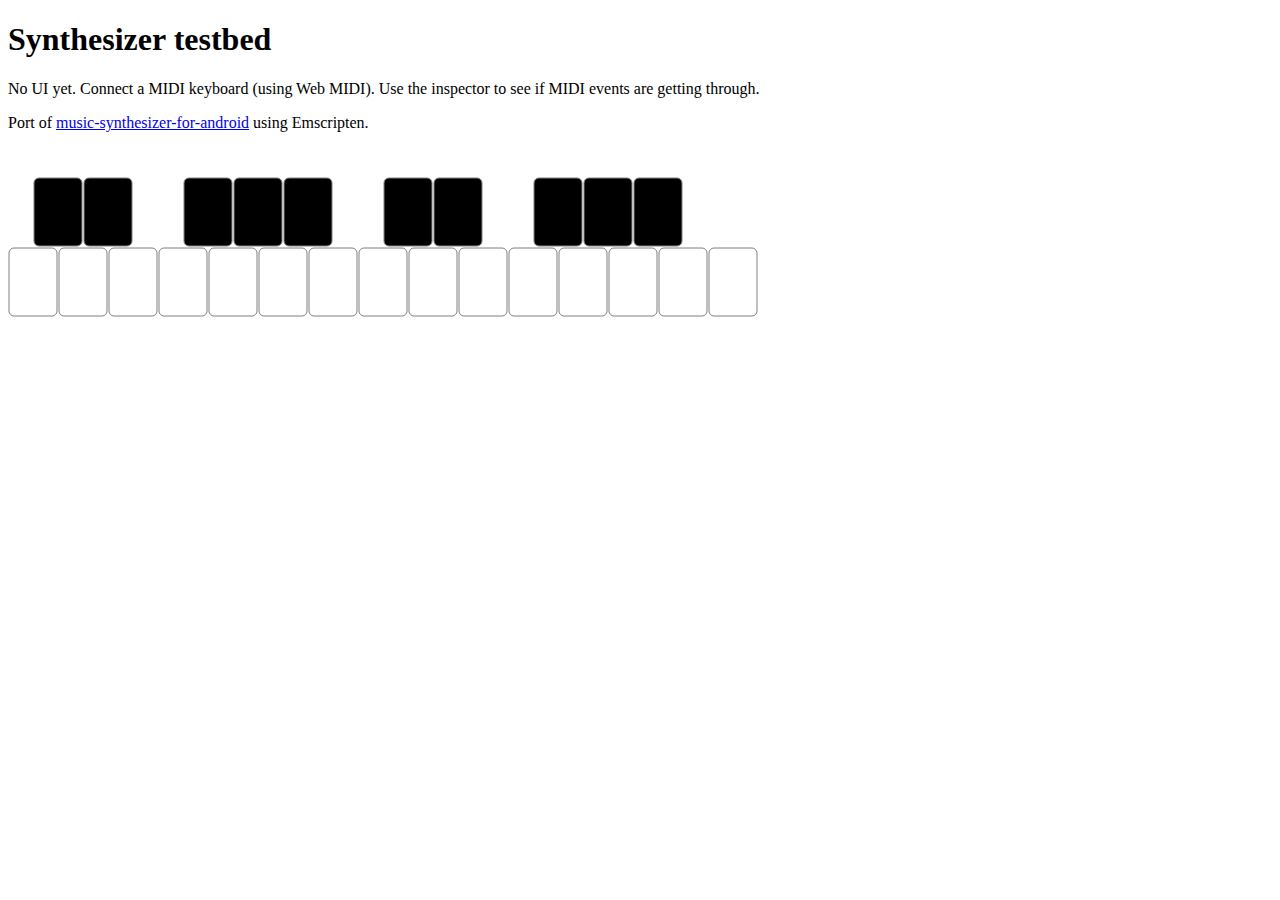
<file: app/src/main/jni/index.html>
<!doctype html>
<!--
Copyright 2017 Google Inc. All rights reserved.

Licensed under the Apache License, Version 2.0 (the "License");
you may not use this file except in compliance with the License.
You may obtain a copy of the License at

    http://www.apache.org/licenses/LICENSE-2.0

Unless required by applicable law or agreed to in writing, software
distributed under the License is distributed on an "AS IS" BASIS,
WITHOUT WARRANTIES OR CONDITIONS OF ANY KIND, either express or implied.
See the License for the specific language governing permissions and
limitations under the License.
-->
<html>
  <head>
    <title>Synthesizer testbed</title>
    <link rel="stylesheet" href="synth.css">
  </head>
  <body>
  <h1>Synthesizer testbed</h1>
  <script>
    var Module = {
        onRuntimeInitialized: function () {
            console.log('emscripten runtime initialized');
            window.emscriptenRuntimeReady = true;
            if (window.onEmscriptenRuntimeReady) {
                window.onEmscriptenRuntimeReady();
            }
        }
    }
  </script>
  <script src="synthcore.js"></script>
  <script src="audio.js"></script>
  <script src="ui.js"></script>
  <p>No UI yet. Connect a MIDI keyboard (using Web MIDI). Use the inspector
  to see if MIDI events are getting through.</p>
  <p>Port of <a href="https://github.com/google/music-synthesizer-for-android">music-synthesizer-for-android</a> using Emscripten.</p>
  <svg xmlns="http://www.w3.org/2000/svg" xmlns:xlink="http://www.w3.org/1999/xlink" 
   width='750px' height='300px' id="svg">
  </svg>
  </body>
</html>
</file>
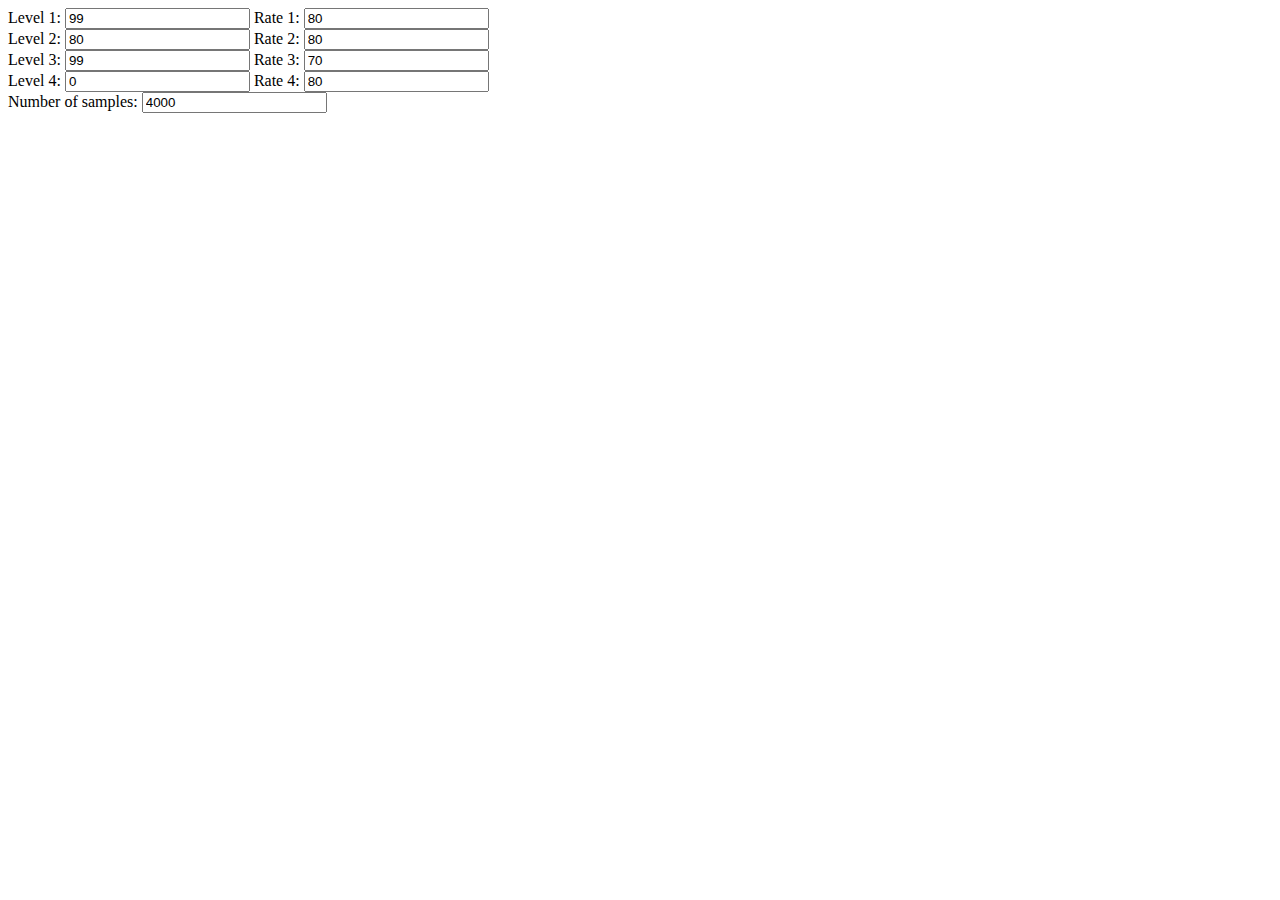
<file: wiki/img/env.html>
<html>
  <head>
    <script type="text/javascript" src="https://www.google.com/jsapi"></script>
    <script type="text/javascript">
      google.load("visualization", "1", {packages:["corechart"]});
      google.setOnLoadCallback(drawChart);
      function drawChart() {

        var options = {
          title: 'Wave form qr=60'
        };

        var chart = new google.visualization.LineChart(document.getElementById('chart_div'));
        //chart.draw(data, options);
        function redraw() {
          var params = [];
          for (var i = 0; i < 8; i++) {
            params.push(parseInt(document.getElementById("param" + i).value));
          }
          var nsamp = parseInt(document.getElementById("nsamp").value);
          var rawdata = envdata(params, nsamp);
          var data = google.visualization.arrayToDataTable(rawdata);
          chart.draw(data, {title: 'Envelope'});
        }
        for (var i = 0; i < 8; i++) {
          document.getElementById("param" + i).addEventListener("change", redraw);
        }
        document.getElementById("nsamp").addEventListener("change", redraw);
        redraw();
      }
    </script>
  </head>
  <body>
    Level 1: <input id="param0" type="text" value="99">
    Rate 1: <input id="param4" type="text" value="80"><br/>
    Level 2: <input id="param1" type="text" value="80">
    Rate 2: <input id="param5" type="text" value="80"><br/>
    Level 3: <input id="param2" type="text" value="99">
    Rate 3: <input id="param6" type="text" value="70"><br/>
    Level 4: <input id="param3" type="text" value="0">
    Rate 4: <input id="param7" type="text" value="80"><br/>
    Number of samples: <input id="nsamp" type="text" value="4000"><br/>
    <div id="chart_div" style="width: 900px; height: 500px;"></div>
  </body>
  <script>

var envmask = [[0, 1, 0, 1, 0, 1, 0, 1],
    [0, 1, 0, 1, 0, 1, 1, 1],
    [0, 1, 1, 1, 0, 1, 1, 1],
    [0, 1, 1, 1, 1, 1, 1, 1]];

var outputlevel = [0, 5, 9, 13, 17, 20, 23, 25, 27, 29, 31, 33, 35, 37, 39,
41, 42, 43, 45, 46, 48, 49, 50, 51, 52, 53, 54, 55, 56, 57, 58, 59, 60, 61,
62, 63, 64, 65, 66, 67, 68, 69, 70, 71, 72, 73, 74, 75, 76, 77, 78, 79, 80,
81, 82, 83, 84, 85, 86, 87, 88, 89, 90, 91, 92, 93, 94, 95, 96, 97, 98, 99,
100, 101, 102, 103, 104, 105, 106, 107, 108, 109, 110, 111, 112, 113, 114,
115, 116, 117, 118, 119, 120, 121, 122, 123, 124, 125, 126, 127];

function envenable(i, qr) {
  var shift = (qr >> 2) - 11;
  if (shift < 0) {
    var sm = (1 << -shift) - 1;
    if ((i & sm) != sm) return false;
    i >>= -shift;
  }
  return envmask[qr & 3][i & 7] != 0;
}

function attackstep(lev, i, qr) {
  var shift = (qr >> 2) - 11;
  if (!envenable(i, qr)) return lev;
  var slope = 17 - (lev >> 8);
  lev += slope << Math.max(shift, 0);
  return lev;
}

function decaystep(lev, i, qr) {
  var shift = (qr >> 2) - 11;
  if (!envenable(i, qr)) return lev;
  lev -= 1 << Math.max(shift, 0);
  return lev;
}

function Env(params) {
  this.params = params;
  this.level = 0;
  this.ix = 0;
  this.i = 0;
  this.down = true;
  this.advance(0);
}

Env.prototype.getsample = function() {
  if (envenable(this.i, this.qr) && (this.ix < 3 || (this.ix < 4 && !this.down))) {
    if (this.rising) {
      var lev = attackstep(this.level, this.i, this.qr);
      console.log(lev);
      if (lev >= this.targetlevel) {
        lev = this.targetlevel;
        this.advance(this.ix + 1);
      }
      this.level = lev;
    } else {
      var lev = decaystep(this.level, this.i, this.qr);
      if (lev <= this.targetlevel) {
        lev = this.targetlevel;
        this.advance(this.ix + 1);
      }
      this.level = lev;
    }
  }
  this.i++;
  return this.level;
}

Env.prototype.advance = function(newix) {
  this.ix = newix;
  if (this.ix < 4) {
    var newlevel = this.params[this.ix];
    var scaledlevel = Math.max(0, (outputlevel[newlevel] << 5) - 224);
    this.targetlevel = scaledlevel;
    this.rising = (this.targetlevel - this.level) > 0;
    var rate_scaling = 0;
    this.qr = Math.min(63, rate_scaling + ((this.params[this.ix + 4] * 41) >> 6));
  }
  //console.log("advance ix="+this.ix+", qr="+this.qr+", target="+this.targetlevel+", rising="+this.rising);
}

Env.prototype.keyup = function() {
  this.down = false;
  this.advance(3);
}

function attackdata(qr) {
  var result = [['samp', 'env']];
  var i = 0;
  var count = 0;
  var lev = 1716;
  while (true) {
    result.push([i, lev]);
    lev = attackstep(lev, i, qr);
    lev = Math.min(lev, 15 << 8);
    if (lev >= 15 << 8) {
      count++;
      if (count > 100) break;
    }
    i++;
  }
  return result;
}

function envdata(params, nsamp) {
  console.log(nsamp);
  var result = [['samp', 'env']];
  var env = new Env(params);
  for (var i = 0; i < nsamp; i++) {
    if (i == 3 * nsamp / 4) {
      env.keyup();
    }
    result.push([i, env.getsample()]);
  }
  return result;
}


  </script>
</html>
</file>
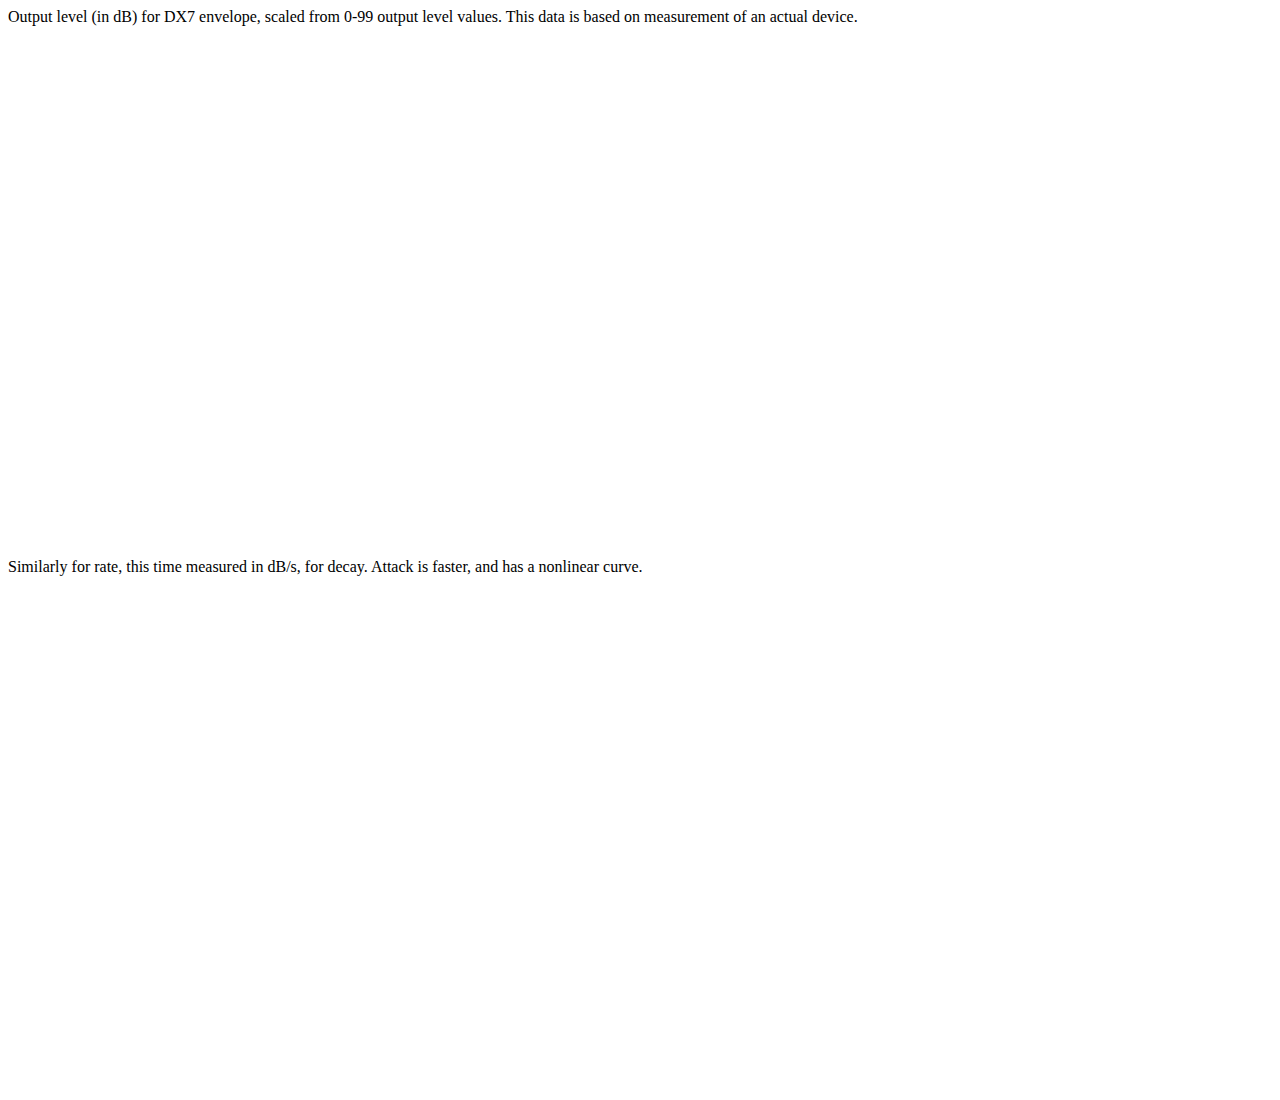
<file: wiki/img/outlevel.html>
<html>
  <head>
    <script type="text/javascript" src="https://www.google.com/jsapi"></script>
    <script type="text/javascript">
      google.load("visualization", "1", {packages:["corechart"]});
      google.setOnLoadCallback(drawChart);
      function drawChart() {

        var options = {
          title: 'Wave form qr=60'
        };

        var chart = new google.visualization.LineChart(document.getElementById('chart_div'));
        draw_outputlevel(chart);
        var chart = new google.visualization.LineChart(document.getElementById('rate_div'));
        draw_rate(chart);
      }
    </script>
  </head>
  <body>
  	<p>Output level (in dB) for DX7 envelope, scaled from 0-99 output level values. This data is based on measurement of an actual device.</p>
    <div id="chart_div" style="width: 600px; height: 500px;"></div>

    <p>Similarly for rate, this time measured in dB/s, for decay. Attack is faster, and has a nonlinear curve.</p>
    <div id="rate_div" style="width:600px; height:500px"></div>
  </body>
  <script>

var outputlevel = [0, 5, 9, 13, 17, 20, 23, 25, 27, 29, 31, 33, 35, 37, 39,
41, 42, 43, 45, 46, 48, 49, 50, 51, 52, 53, 54, 55, 56, 57, 58, 59, 60, 61,
62, 63, 64, 65, 66, 67, 68, 69, 70, 71, 72, 73, 74, 75, 76, 77, 78, 79, 80,
81, 82, 83, 84, 85, 86, 87, 88, 89, 90, 91, 92, 93, 94, 95, 96, 97, 98, 99,
100, 101, 102, 103, 104, 105, 106, 107, 108, 109, 110, 111, 112, 113, 114,
115, 116, 117, 118, 119, 120, 121, 122, 123, 124, 125, 126, 127];

function draw_outputlevel(chart) {
	var rawdata = [['value', 'gain']];
	for (var i = 0; i < outputlevel.length; i++) {
		var ol = outputlevel[i];
		var db = 20 * Math.log(2) / Math.log(10) * (ol - 127) / 8;
		rawdata.push([i, db]);
	}
	var data = google.visualization.arrayToDataTable(rawdata);
	chart.draw(data, {title: 'Output level to dB scaling', hAxis: {
		title: 'Output level value (0-99)'
	}, vAxis: {
		title: 'dB' 
	}});
}

function draw_rate(chart) {
	var rawdata = [['value', 'rate']];
	for (var i = 0; i < outputlevel.length; i++) {
		var qr = i * 41 / 64;
		var samplerate = 49096;
		var baserate = samplerate / (1<<20) * 20 * Math.log(2) / Math.log(10);
		var rate = baserate * (1 << (qr >> 2)) * (1 + .25 * (qr & 3));
		rawdata.push([i, rate]);
	}
	var data = google.visualization.arrayToDataTable(rawdata);
	chart.draw(data, {title: 'Rate values to actual level change', hAxis: {
		title: 'Rate value (0-99)'
	}, vAxis: {
		title: 'dB/s',
		logScale: true
	}});

}

  </script>
</html>
</file>
<file: app/src/main/jni/synth.css>
svg .white {
    fill: white;
    stroke: gray;
}

svg .black {
    fill: black;
    stroke: gray;
}

svg .pressed {
    fill: #80a0c0;
    stroke: gray;
}
</file>
